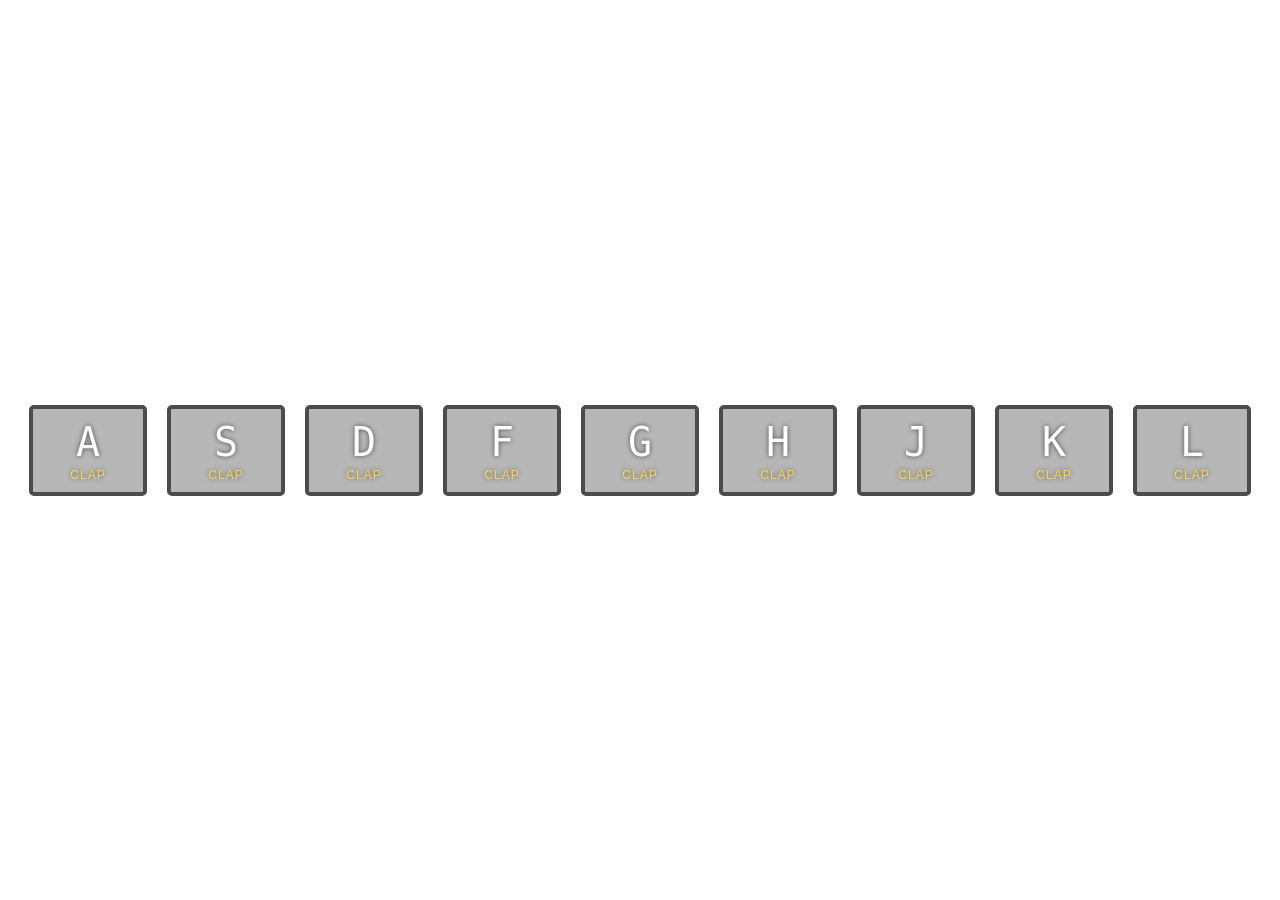
<file: drum-kit/index.html>
<!DOCTYPE html>
<html lang="en">
    <head>
        <meta charset="UTF-8">
        <title>JS Drum Kit</title>
        <link rel="stylesheet" href="style.css">
        <link rel="icon" href="https://fav.farm/🔥" />
    </head>
    <body>
        <div class="keys">
            <div data-key="65" class="key">
                <kbd>A</kbd>
                <span class="sound">clap</span>
            </div>
            <div data-key="83" class="key">
                <kbd>S</kbd>
                <span class="sound">clap</span>
            </div>
            <div data-key="68" class="key">
                <kbd>D</kbd>
                <span class="sound">clap</span>
            </div>
            <div data-key="70" class="key">
                <kbd>F</kbd>
                <span class="sound">clap</span>
            </div>
            <div data-key="71" class="key">
                <kbd>G</kbd>
                <span class="sound">clap</span>
            </div>
            <div data-key="72" class="key">
                <kbd>H</kbd>
                <span class="sound">clap</span>
            </div>
            <div data-key="74" class="key">
                <kbd>J</kbd>
                <span class="sound">clap</span>
            </div>
            <div data-key="75" class="key">
                <kbd>K</kbd>
                <span class="sound">clap</span>
            </div>
            <div data-key="76" class="key">
                <kbd>L</kbd>
                <span class="sound">clap</span>
            </div>
        </div>
        <audio data-key="65" src="sounds/clap.wav"></audio>
        <audio data-key="83" src="sounds/hihat.wav"></audio>
        <audio data-key="68" src="sounds/kick.wav"></audio>
        <audio data-key="70" src="sounds/openhat.wav"></audio>
        <audio data-key="71" src="sounds/boom.wav"></audio>
        <audio data-key="72" src="sounds/ride.wav"></audio>
        <audio data-key="74" src="sounds/snare.wav"></audio>
        <audio data-key="75" src="sounds/tom.wav"></audio>
        <audio data-key="76" src="sounds/tink.wav"></audio>
        <script>
            const keys = document.querySelectorAll(".key");
            keys.forEach(k => k.addEventListener('transitionend', function(e) {
                if(e.propertyName !== "transform") return;
                this.classList.remove('playing')

            }))
            window.addEventListener("keydown", function(e) {
                const audio = document.querySelector(`audio[data-key="${e.keyCode}"]`);
                const key = document.querySelector(`.key[data-key="${e.keyCode}"]`);
                if (!audio) return;
                audio.currentTime = 0;
                audio.play();
                key.classList.add('playing');
            })
        </script>
    </body>
</html>
</file>
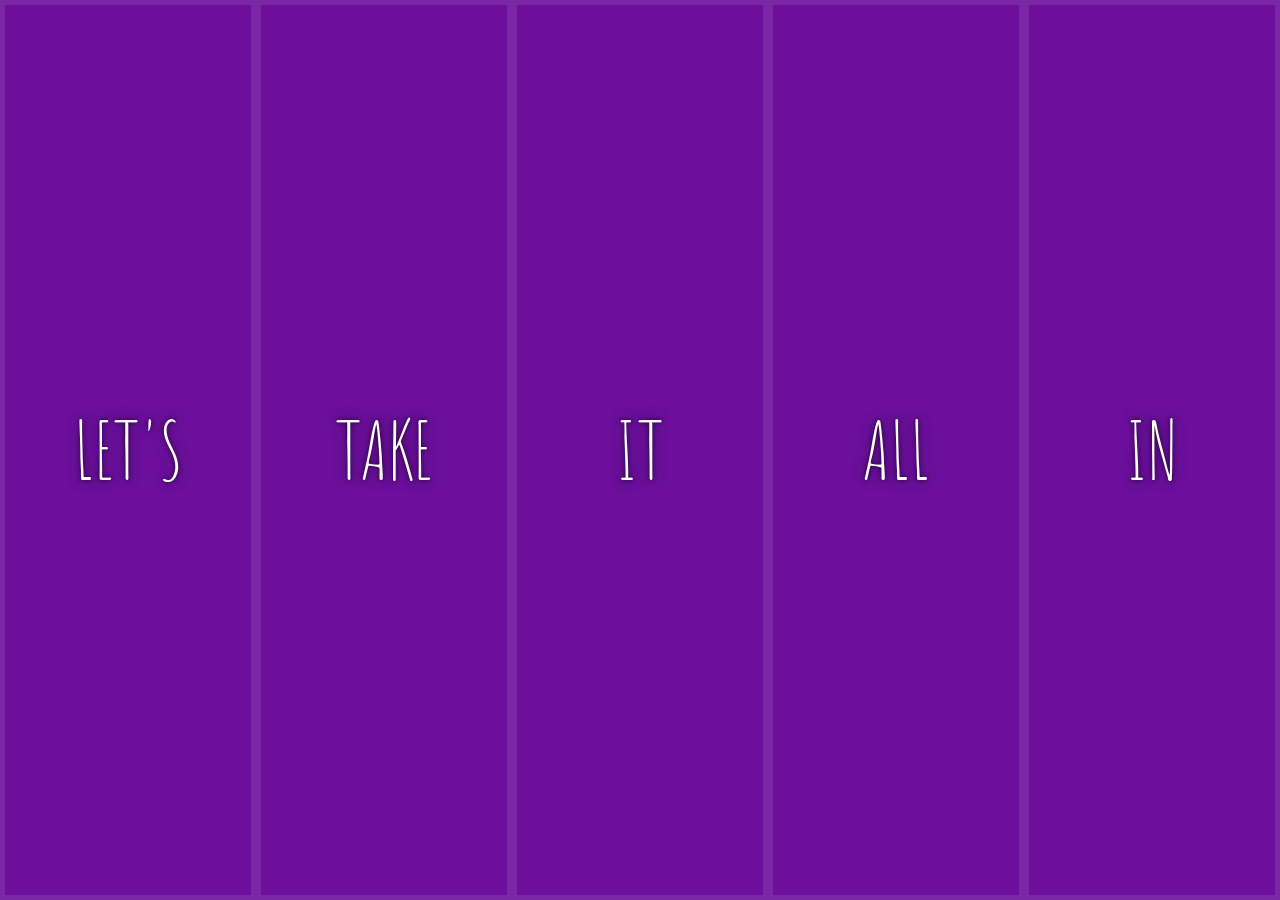
<file: flex-panel-gallery/index.html>
<!DOCTYPE html>
<html lang="en">
<head>
  <meta charset="UTF-8">
  <title>Flex Panels 💪</title>
  <link href='https://fonts.googleapis.com/css?family=Amatic+SC' rel='stylesheet' type='text/css'>
  <link rel="icon" href="https://fav.farm/🔥" />
</head>
<body>
  <style>
    html {
      box-sizing: border-box;
      background: #ffc600;
      font-family: 'helvetica neue';
      font-size: 20px;
      font-weight: 200;
    }

    body {
      margin: 0;
    }

    *, *:before, *:after {
      box-sizing: inherit;
    }

    .panels {
      min-height: 100vh;
      overflow: hidden;
      display: flex;
    }

    .panel {
      background: #6B0F9C;
      box-shadow: inset 0 0 0 5px rgba(255,255,255,0.1);
      color: white;
      text-align: center;
      align-items: center;
      /* Safari transitionend event.propertyName === flex */
      /* Chrome + FF transitionend event.propertyName === flex-grow */
      transition:
        font-size 0.7s cubic-bezier(0.61,-0.19, 0.7,-0.11),
        flex 0.7s cubic-bezier(0.61,-0.19, 0.7,-0.11),
        background 0.2s;
      font-size: 20px;
      background-size: cover;
      background-position: center;
      flex: 1;
      justify-content: center;
      align-items: center;
      display: flex;
      flex-direction: column;
    }

    .panel1 { background-image:url(https://ix-marketing.imgix.net/website/imgix-demo-format-base.png); }
    .panel2 { background-image:url(https://ix-marketing.imgix.net/website/imgix-demo-responsive-base.png); }
    .panel3 { background-image:url(https://images.unsplash.com/photo-1465188162913-8fb5709d6d57?ixlib=rb-0.3.5&q=80&fm=jpg&crop=faces&cs=tinysrgb&w=1500&h=1500&fit=crop&s=967e8a713a4e395260793fc8c802901d); }
    .panel4 { background-image:url(https://ix-marketing.imgix.net/website/imgix-demo-compression-base.png?q=75&auto=format); }
    .panel5 { background-image:url(https://ix-marketing.imgix.net/global.jpg?auto=format,compress&w=1446); }

    /* Flex Children */
    .panel > * {
      margin: 0;
      width: 100%;
      transition: transform 0.5s;
      flex: 1 0 auto;
      display: flex;
      justify-content: center;
      align-items: center;
    }

    .panel > *:first-child {
        transform: translateY(-100%);
    }
    .panel.open-active > *:first-child {
        transform: translateY(0);
    }
    .panel > *:last-child {
        transform: translateY(100%);
    }
    .panel.open-active > *:last-child {
        transform: translateY(0%);
    }

    .panel p {
      text-transform: uppercase;
      font-family: 'Amatic SC', cursive;
      text-shadow: 0 0 4px rgba(0, 0, 0, 0.72), 0 0 14px rgba(0, 0, 0, 0.45);
      font-size: 2em;
    }

    .panel p:nth-child(2) {
      font-size: 4em;
    }

    .panel.open {
      font-size: 40px;
      flex: 5;
    }
  </style>

  <div class="panels">
    <div class="panel panel1">
      <p>Hey</p>
      <p>Let's</p>
      <p>Dance</p>
    </div>
    <div class="panel panel2">
      <p>Give</p>
      <p>Take</p>
      <p>Receive</p>
    </div>
    <div class="panel panel3">
      <p>Experience</p>
      <p>It</p>
      <p>Today</p>
    </div>
    <div class="panel panel4">
      <p>Give</p>
      <p>All</p>
      <p>You can</p>
    </div>
    <div class="panel panel5">
      <p>Life</p>
      <p>In</p>
      <p>Motion</p>
    </div>
  </div>
  <script>
    const panelList = document.querySelectorAll('.panel');

    function toggleOpen() {
        this.classList.toggle('open');
    }
    function toggleActive(e) {
        if (e.propertyName.includes('flex')) {
            this.classList.toggle('open-active');
        }
    }

    panelList.forEach(panel => panel.addEventListener('click', toggleOpen));
    panelList.forEach(panel => panel.addEventListener('transitionend', toggleActive));
  </script>
</body>
</html>
</file>
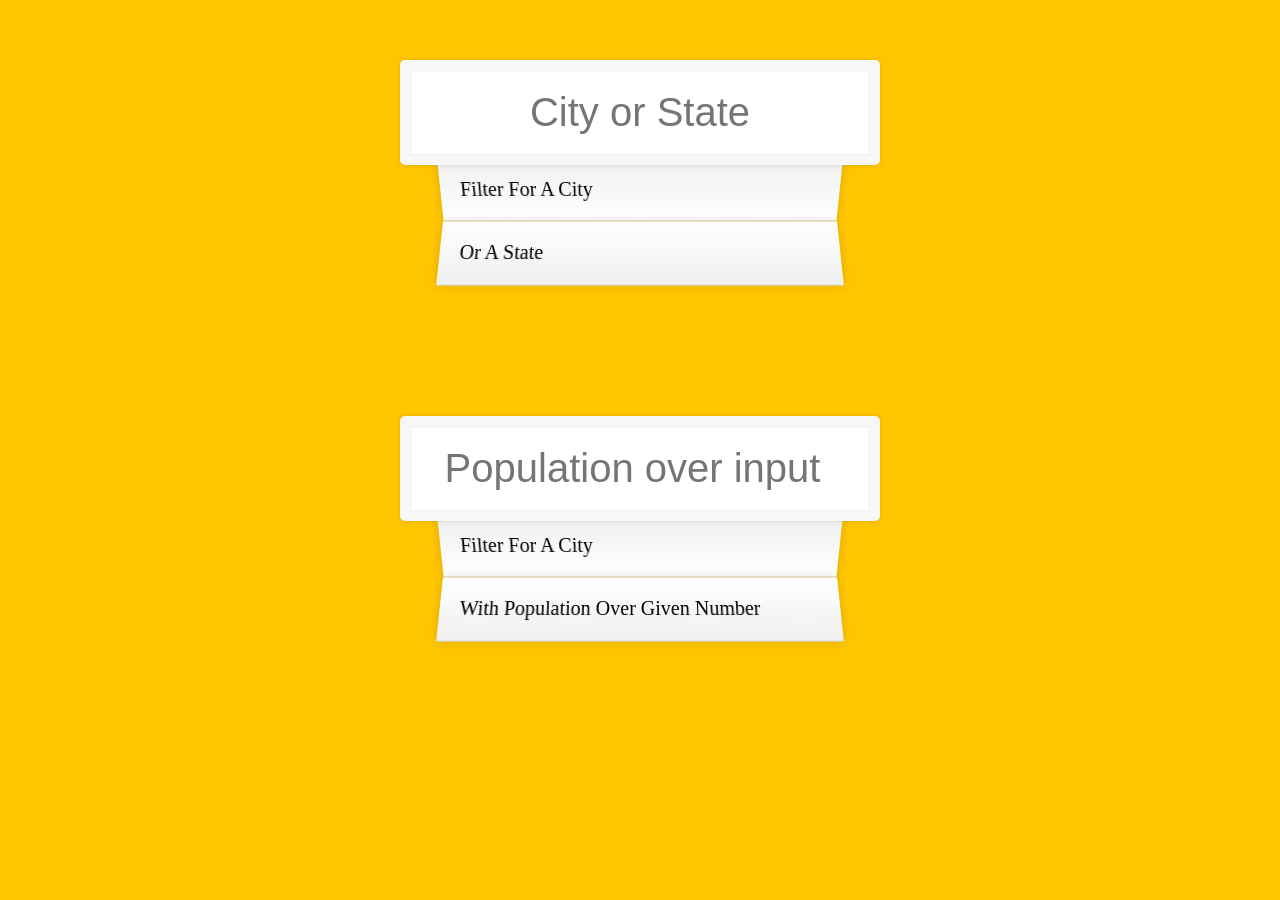
<file: geo-growth-population/index.html>
<!DOCTYPE html>
<html lang="en">
<head>
  <meta charset="UTF-8">
  <title>Type Ahead 👀</title>
  <link rel="stylesheet" href="style.css">
  <link rel="icon" href="https://fav.farm/🔥" />
</head>
<body>
  <form class="search-form">
    <input type="text" id="input-name" class="search" placeholder="City or State">
    <ul class="suggestions">
      <li>Filter for a city</li>
      <li>or a state</li>
    </ul>
  </form>
  <br/>
  <form class="search-form">
    <input type="number" id="input-population" class="search" placeholder="Population over input">
    <ul class="suggestions">
      <li>Filter for a city</li>
      <li>with population over given number</li>
    </ul>
  </form>
<script>
    const endpoint = 'https://gist.githubusercontent.com/Miserlou/c5cd8364bf9b2420bb29/raw/2bf258763cdddd704f8ffd3ea9a3e81d25e2c6f6/cities.json';
    const cities = [];

    const fetchData = async () => {
        const res = await fetch(endpoint);
        const data = await res.json();
        return data;
    }

    const loadInitialData = async () => {
        const data = await fetchData();
        cities.push(...data);
    }

    document.addEventListener("DOMContentLoaded", loadInitialData);
    const searchInputByName = document.getElementById('input-name');
    const searchInputByPopulation = document.getElementById('input-population');
    const suggestions = document.querySelectorAll('.suggestions');

    const regexWord = (wordToMatch) => new RegExp(wordToMatch, 'gi');

    const findMatchesByName = (wordToMatch, cities) => {
      return cities.filter(place => {
        // here we need to figure out if the city or state matches what was searched
        const regex = regexWord(wordToMatch);
        return place.city.match(regex) || place.state.match(regex);
      });
    }

    const findMatchesByPopulation = (population, cities) => {
      return cities.filter(place => {
        // here we need to figure out if the city has population equal or higher than given population
        return place.population >= Number(population);
      });
    }

    const displayMatchesForCityStateNames = (e) => {
      const suggestion = suggestions[0];
      if (e.target.value === '') {
        suggestion.innerHTML = `
          <li>Filter for a city</li>
          <li>with population over given number</li>
        `;
        return;
      }
      const matchArray = findMatchesByName(e.target.value, cities);
      if (!matchArray.length) {
        suggestion.innerHTML = `
          <li>No results found!</li>
        `;
        return;
      }
      const citiesResultHTML = matchArray.map(place => {
        const regex = regexWord(e.target.value);
        const cityName = place.city.replace(regex, `<span class="hl">${e.target.value}</span>`);
        const stateName = place.state.replace(regex, `<span class="hl">${e.target.value}</span>`);
        return `
          <li>
            <span class="name">${cityName}, ${stateName}</span>
            <span class="population">${place.population}</span>
          </li>
        `;
      });
      suggestion.innerHTML = citiesResultHTML.join('');
    }

    const displayMatchesForPopulation = (e) => {
      const suggestion = suggestions[1];
      if (e.target.value === '') {
        suggestion.innerHTML = `
          <li>Filter for a city</li>
          <li>with population over given number</li>
        `;
        return;
      }
      const matchArray = findMatchesByPopulation(e.target.value, cities);
      if (!matchArray.length) {
        suggestion.innerHTML = `
          <li>No results found!</li>
        `;
        return;
      }
      const citiesResultHTML = matchArray.map(place => {
        return `
          <li>
            <span class="name">${place.city}, ${place.state}</span>
            <span class="hl">${place.population}</span>
          </li>
        `;
      });
      suggestion.innerHTML = citiesResultHTML.join('');
    }

    searchInputByName.addEventListener('change', displayMatchesForCityStateNames);
    searchInputByName.addEventListener('keyup', displayMatchesForCityStateNames);

    searchInputByPopulation.addEventListener('change', displayMatchesForPopulation);
    searchInputByPopulation.addEventListener('keyup', displayMatchesForPopulation);
</script>
</body>
</html>
</file>
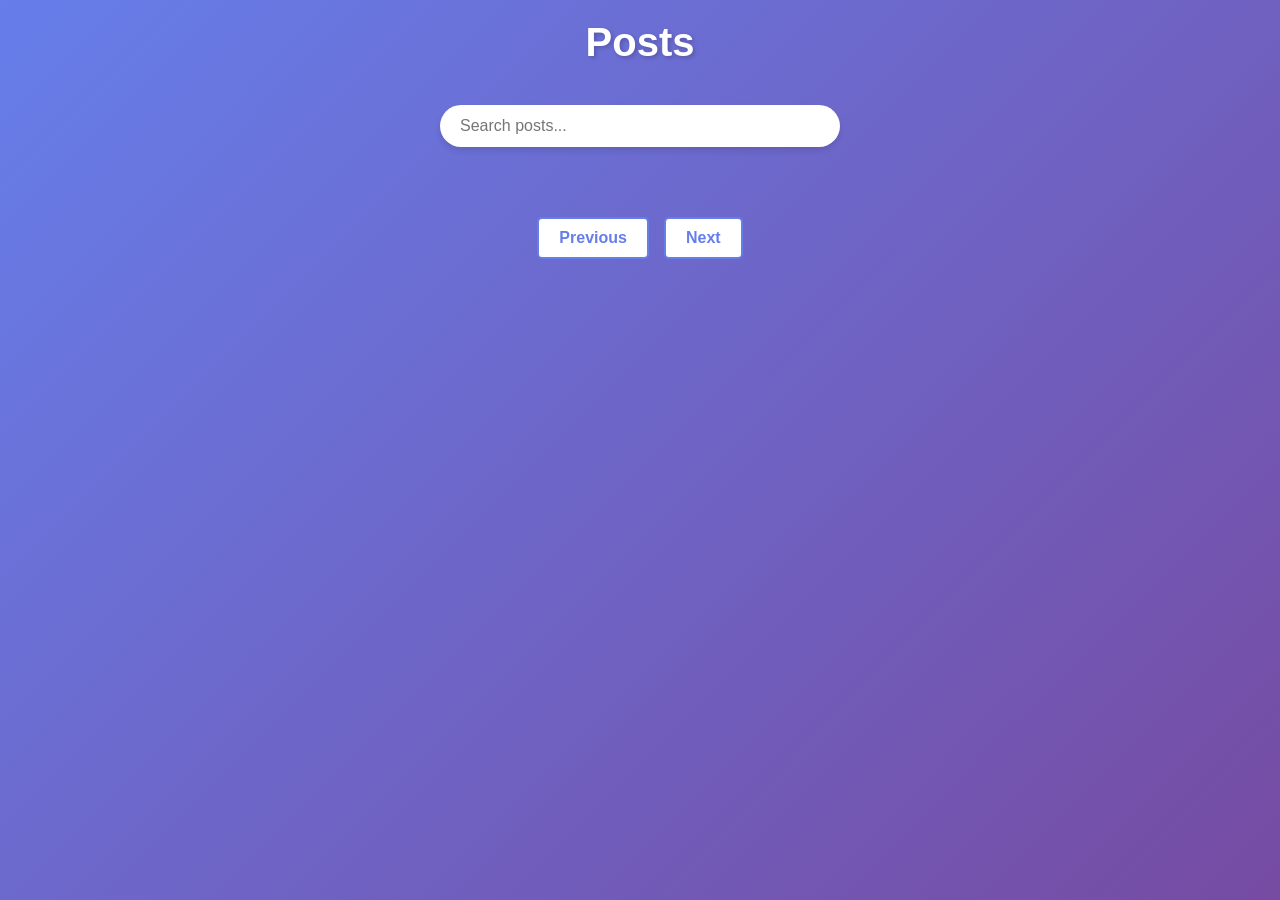
<file: global-search-js/index.html>
<!DOCTYPE html>
<html>
    <head>
        <link rel="stylesheet" href="./style.css">
    </head>
    <body>
        <div class="container">
            <div class="title-section">
                <h1 class="title">Posts</h1>
            </div>
            <div class="search">
                <input type="text" id="search-input" placeholder="Search posts...">
            </div>
            <div class="posts-section"></div>
            <div class="pagination-section">
                <ul class="pagination">
                    <li class="page-item prev"><a class="page-link" id="prev-btn" href="#">Previous</a></li>
                    <li class="page-item next"><a class="page-link" id="next-btn" href="#">Next</a></li>
                </ul>
            </div>
        </div>
    </body>
    <script src="./script.js"></script>
</html>
</file>
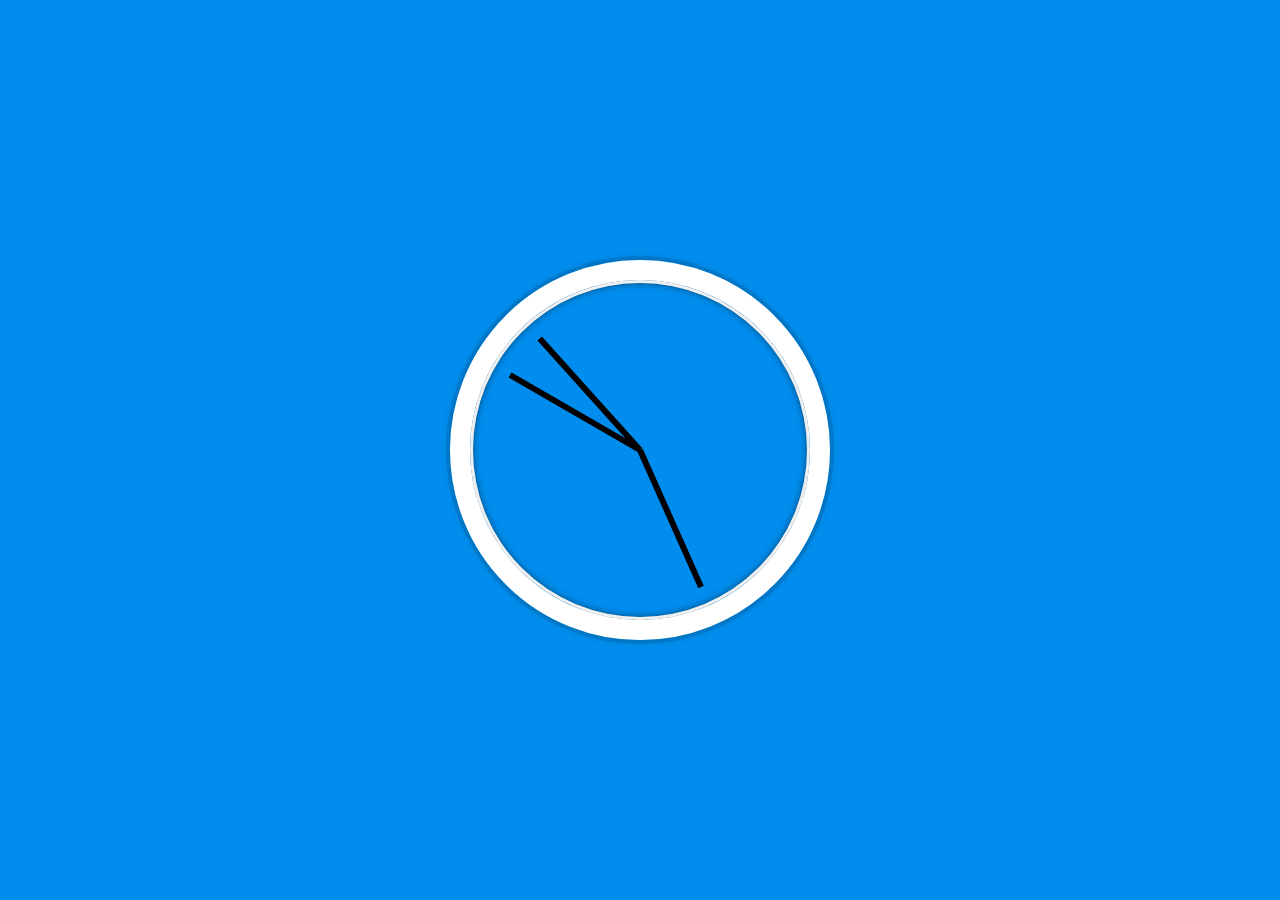
<file: js-clock/index.html>
<!DOCTYPE html>
<html lang="en">
<head>
  <meta charset="UTF-8">
  <title>JS + CSS Clock</title>
  <link rel="icon" href="https://fav.farm/🔥" />
</head>
<body>


    <div class="clock">
      <div class="clock-face">
        <div class="hand hour-hand"></div>
        <div class="hand min-hand"></div>
        <div class="hand second-hand"></div>
      </div>
    </div>


  <style>
    html {
      background: #018DED url(https://unsplash.it/1500/1000?image=881&blur=5);
      background-size: cover;
      font-family: 'helvetica neue';
      text-align: center;
      font-size: 10px;
    }

    body {
      margin: 0;
      font-size: 2rem;
      display: flex;
      flex: 1;
      min-height: 100vh;
      align-items: center;
    }

    .clock {
      width: 30rem;
      height: 30rem;
      border: 20px solid white;
      border-radius: 50%;
      margin: 50px auto;
      position: relative;
      padding: 2rem;
      box-shadow:
        0 0 0 4px rgba(0,0,0,0.1),
        inset 0 0 0 3px #EFEFEF,
        inset 0 0 10px black,
        0 0 10px rgba(0,0,0,0.2);
    }

    .clock-face {
      position: relative;
      width: 100%;
      height: 100%;
      transform: translateY(-3px); /* account for the height of the clock hands */
    }

    .hand {
      width: 50%;
      height: 6px;
      background: black;
      position: absolute;
      top: 50%;
      transform-origin: 100%;
      transition: all 0.05s;
      transition-timing-function: cubic-bezier(0.1, 2.7, 0.58, 1);
      transform: rotate(90deg);
    }

  </style>

  <script>
    const secondHand = document.querySelector('.second-hand');
    const minHand = document.querySelector('.min-hand');
    const hourHand = document.querySelector('.hour-hand');

    function setDate() {
        const now = new Date();
        // set seconds hand spinning
        const seconds = now.getSeconds();
        const secDeg = ((seconds/60)*360) + 90;
        secondHand.style.transform = `rotate(${secDeg}deg)`;

        // set minutes hand spinning
        const mins = now.getMinutes();
        const minDeg = ((mins/60)*360) + 90;
        minHand.style.transform = `rotate(${minDeg}deg)`;

        // set hours hand spinning
        const hours = now.getHours();
        const hoursDeg = ((hours/12)*360) + 90;
        hourHand.style.transform = `rotate(${hoursDeg}deg)`;
    }
    setInterval(setDate, 1000)
  </script>
</body>
</html>
</file>
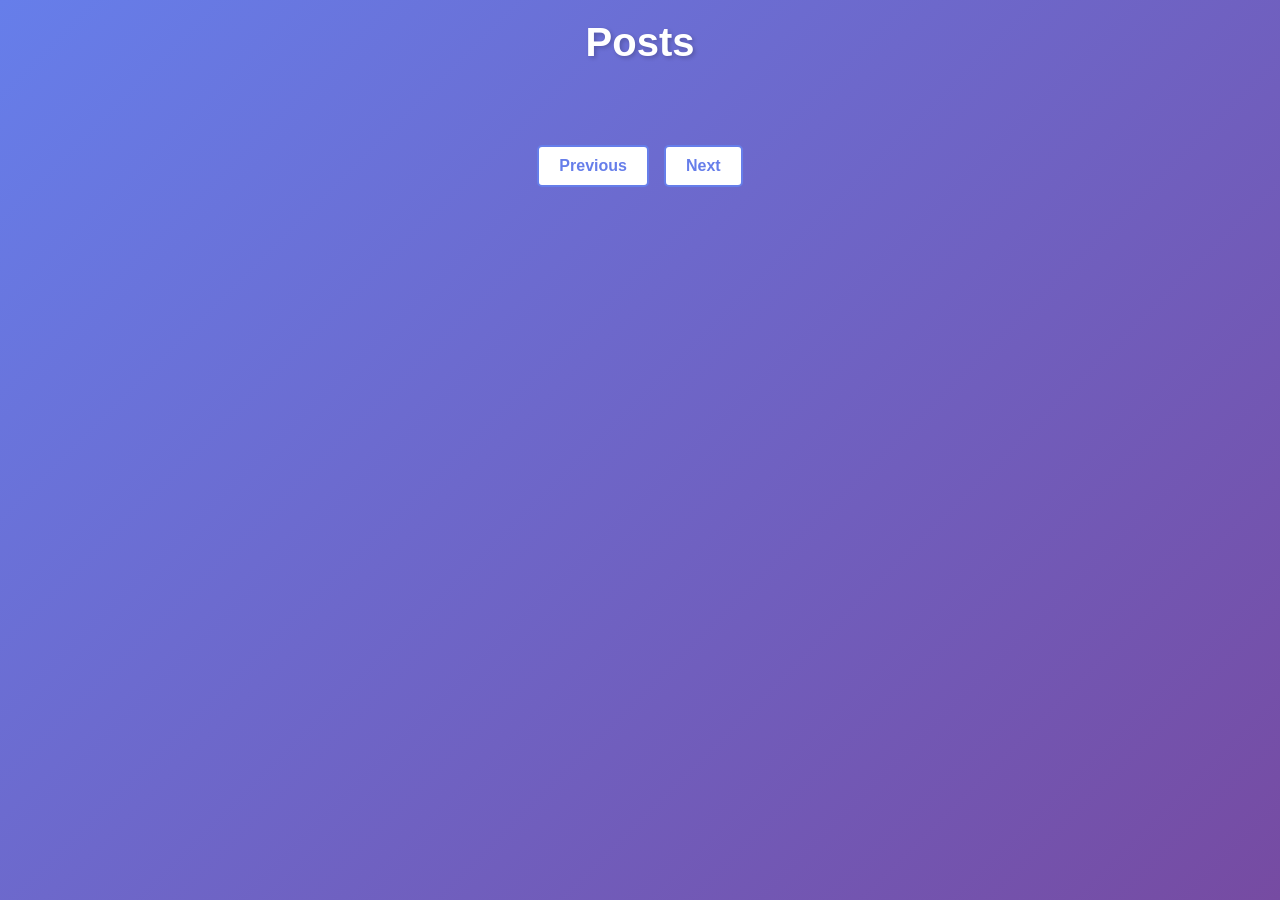
<file: pagination-fetch-button/index.html>
<!DOCTYPE html>
<html>
    <head>
        <link rel="stylesheet" href="./style.css">
    </head>
    <body>
        <div class="container">
            <div class="title-section">
                <h1 class="title">Posts</h1>
            </div>
            <div class="posts-section"></div>
            <div class="pagination-section">
                <ul class="pagination">
                    <li class="page-item prev"><a class="page-link" id="prev-btn" href="#">Previous</a></li>
                    <li class="page-item next"><a class="page-link" id="next-btn" href="#">Next</a></li>
                </ul>
            </div>
        </div>
    </body>
    <script src="./script.js"></script>
</html>
</file>
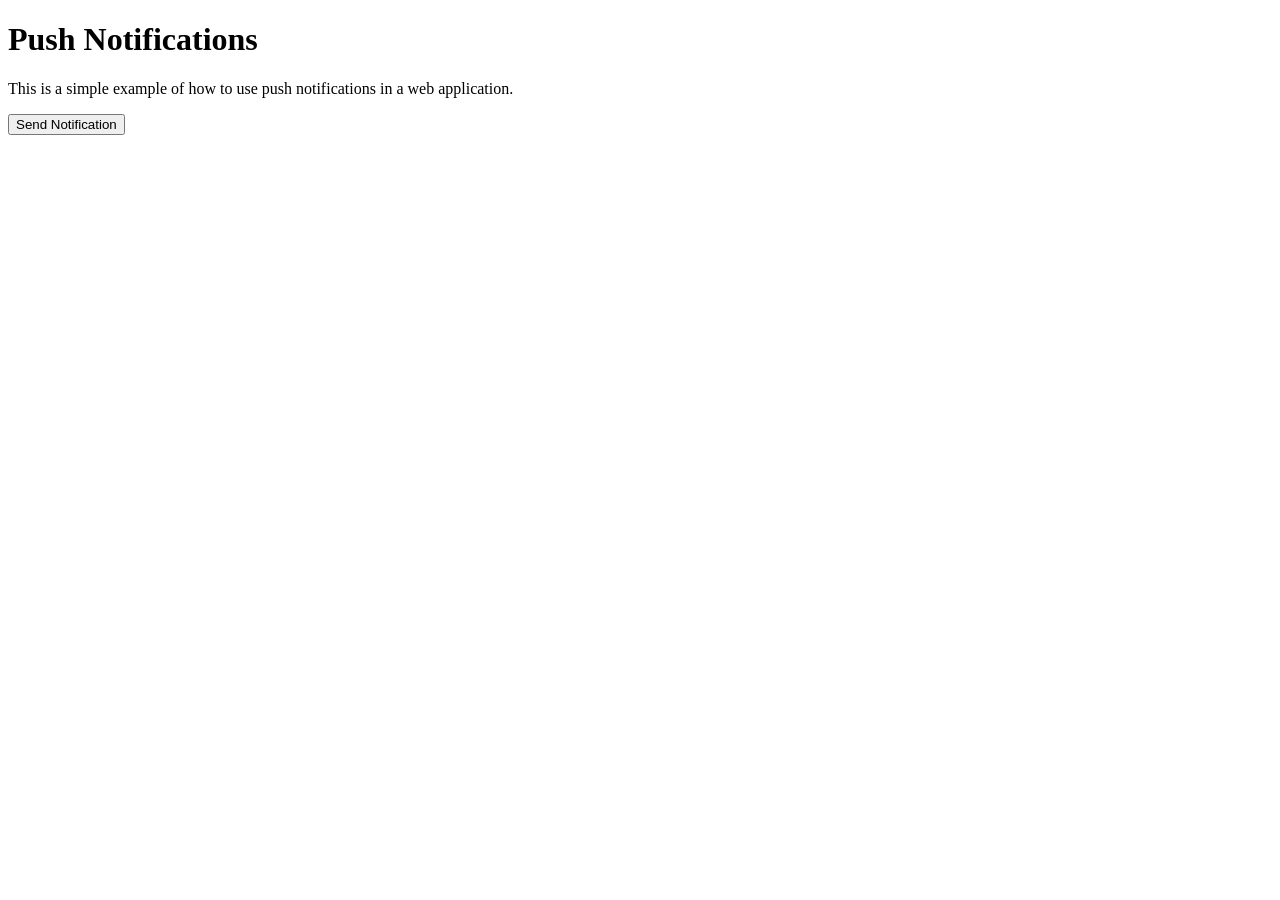
<file: push-notifications-local/index.html>
<!DOCTYPE html>
<html>
    <head>
    </head>
    <body>
        <div>
            <h1>Push Notifications</h1>
            <p>This is a simple example of how to use push notifications in a web application.</p>
            <button id="send-notif">Send Notification</button>
        </div>
    </body>
    <script src="./script.js"></script>
</html>
</file>
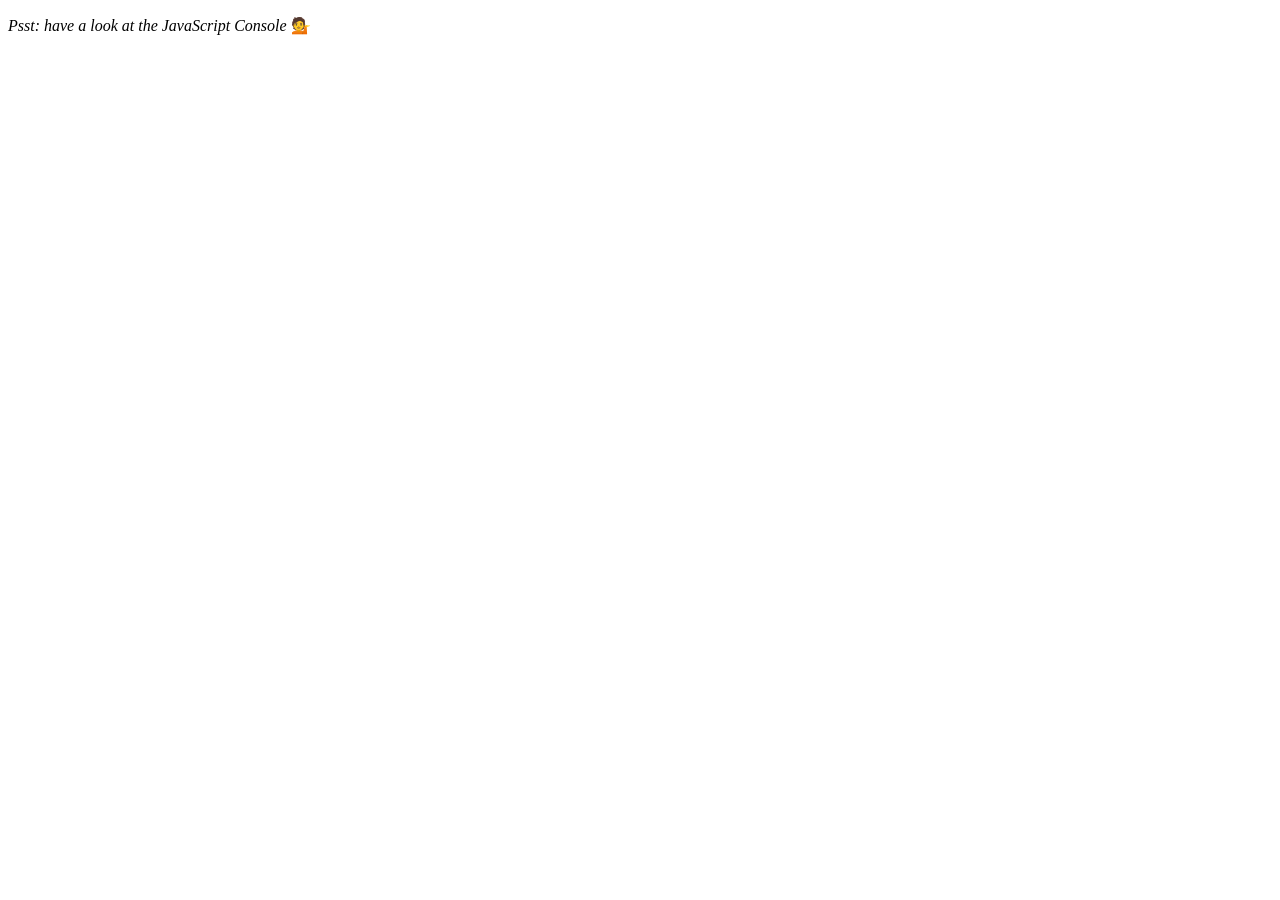
<file: array-cardio/day-1/index.html>
<!DOCTYPE html>
<html lang="en">
<head>
  <meta charset="UTF-8">
  <title>Array Cardio 💪</title>
  <link rel="icon" href="https://fav.farm/🔥" />
</head>
<body>
  <p><em>Psst: have a look at the JavaScript Console</em> 💁</p>
  <script>
    // Get your shorts on - this is an array workout!
    // ## Array Cardio Day 1

    // Some data we can work with

    const inventors = [
      { first: 'Albert', last: 'Einstein', year: 1879, passed: 1955 },
      { first: 'Isaac', last: 'Newton', year: 1643, passed: 1727 },
      { first: 'Galileo', last: 'Galilei', year: 1564, passed: 1642 },
      { first: 'Marie', last: 'Curie', year: 1867, passed: 1934 },
      { first: 'Johannes', last: 'Kepler', year: 1571, passed: 1630 },
      { first: 'Nicolaus', last: 'Copernicus', year: 1473, passed: 1543 },
      { first: 'Max', last: 'Planck', year: 1858, passed: 1947 },
      { first: 'Katherine', last: 'Blodgett', year: 1898, passed: 1979 },
      { first: 'Ada', last: 'Lovelace', year: 1815, passed: 1852 },
      { first: 'Sarah E.', last: 'Goode', year: 1855, passed: 1905 },
      { first: 'Lise', last: 'Meitner', year: 1878, passed: 1968 },
      { first: 'Hanna', last: 'Hammarström', year: 1829, passed: 1909 }
    ];

    const people = [
      'Bernhard, Sandra', 'Bethea, Erin', 'Becker, Carl', 'Bentsen, Lloyd', 'Beckett, Samuel', 'Blake, William', 'Berger, Ric', 'Beddoes, Mick', 'Beethoven, Ludwig',
      'Belloc, Hilaire', 'Begin, Menachem', 'Bellow, Saul', 'Benchley, Robert', 'Blair, Robert', 'Benenson, Peter', 'Benjamin, Walter', 'Berlin, Irving',
      'Benn, Tony', 'Benson, Leana', 'Bent, Silas', 'Berle, Milton', 'Berry, Halle', 'Biko, Steve', 'Beck, Glenn', 'Bergman, Ingmar', 'Black, Elk', 'Berio, Luciano',
      'Berne, Eric', 'Berra, Yogi', 'Berry, Wendell', 'Bevan, Aneurin', 'Ben-Gurion, David', 'Bevel, Ken', 'Biden, Joseph', 'Bennington, Chester', 'Bierce, Ambrose',
      'Billings, Josh', 'Birrell, Augustine', 'Blair, Tony', 'Beecher, Henry', 'Biondo, Frank'
    ];
    
    // Array.prototype.filter()
    // 1. Filter the list of inventors for those who were born in the 1500's
    // const _1500Born = inventors.filter(inv => inv.year > 1500 && inv.year < 1600)
    // _1500Born.map(born => console.log(born.first + ' ' + born.last + ': ' + born.year));

    // Array.prototype.map()
    // 2. Give us an array of the inventors first and last names
    // const inventorsList = inventors.map(inv => console.log(`${inv.first} ${inv.last}`))

    // Array.prototype.sort()
    // 3. Sort the inventors by birthdate, oldest to youngest
    // const sortedByBD = inventors.sort((a, b) => a.year - b.year);
    // sortedByBD.map(inv => console.log(inv.first + ' ' + inv.last + ': ' + inv.year))

    // Array.prototype.reduce()
    // 4. How many years did all the inventors live all together?
    // const sumOfLife = inventors.reduce((acc, curr) => {
    //     const lifeSpan = curr.passed - curr.year
    //     return acc + lifeSpan;
    // }, 0)

    // console.log(sumOfLife);

    // 5. Sort the inventors by years lived
    // const sortInvbyYearsLived = inventors.sort((a, b) => {
    //     const aLifeSpan = a.passed - a.year;
    //     const bLifeSpan = b.passed - b.year;
    //     return aLifeSpan - bLifeSpan;
    // })
    // sortInvbyYearsLived.map(inv => console.log(inv.first + ' ' + inv.last + ': ' + (inv.passed - inv.year)))

    // 6. create a list of Boulevards in Paris that contain 'de' anywhere in the name
    // https://en.wikipedia.org/wiki/Category:Boulevards_in_Paris


    // 7. sort Exercise
    // Sort the people alphabetically by last name
    // const sortedPeople = people.sort((a, b) => {
    //     const [aLast, aFirst] = a.split(', ');
    //     const [bLast, bFirst] = b.split(', ');
    //     return aLast > bLast ? 1 : -1;
    // });
    // console.log(sortedPeople);

    // 8. Reduce Exercise
    // Sum up the instances of each of these
    // const data = ['car', 'car', 'truck', 'truck', 'bike', 'walk', 'car', 'van', 'bike', 'walk', 'car', 'van', 'car', 'truck' ];
    // const instanceSum = data.reduce((acc, curr) => {
    //     if(acc[curr]) {
    //         acc[curr] = acc[curr] + 1;
    //     } else {
    //         acc[curr] = 1;
    //     }
    //     return acc;
    // }, {})
    // console.log(instanceSum)

  </script>
</body>
</html>
</file>
<file: drum-kit/style.css>
html {
  font-size: 10px;
}

body {
  margin: 0;
  padding: 0;
  font-family: sans-serif;
  background: url('https://wallpapercave.com/wp/n9aRS8D.jpg') bottom center;
  opacity: 0.7;
  background-size: cover;
}

.keys {
  display: flex;
  flex: 1;
  min-height: 100vh;
  align-items: center;
  justify-content: center;
  opacity: 1;
}

.key {
  border: .4rem solid black;
  border-radius: .5rem;
  margin: 1rem;
  font-size: 1.5rem;
  padding: 1rem .5rem;
  transition: all .07s ease;
  width: 10rem;
  text-align: center;
  color: white;
  background: rgba(0,0,0,0.4);
  text-shadow: 0 0 .5rem black;
}

.playing {
  transform: scale(1.1);
  border-color: #ffc600;
  box-shadow: 0 0 1rem #ffc600;
}

kbd {
  display: block;
  font-size: 4rem;
}

.sound {
  font-size: 1.2rem;
  text-transform: uppercase;
  letter-spacing: .1rem;
  color: #ffc600;
}
</file>
<file: geo-growth-population/style.css>
html {
  box-sizing: border-box;
  background: #ffc600;
  font-family: 'helvetica neue';
  font-size: 20px;
  font-weight: 200;
}

*, *:before, *:after {
  box-sizing: inherit;
}

input {
  width: 100%;
  padding: 20px;
}

.search-form {
  max-width: 400px;
  margin: 50px auto;
}

input.search {
  margin: 0;
  text-align: center;
  outline: 0;
  border: 10px solid #F7F7F7;
  width: 120%;
  left: -10%;
  position: relative;
  top: 10px;
  z-index: 2;
  border-radius: 5px;
  font-size: 40px;
  box-shadow: 0 0 5px rgba(0, 0, 0, 0.12), inset 0 0 2px rgba(0, 0, 0, 0.19);
}

.suggestions {
  margin: 0;
  padding: 0;
  position: relative;
  /*perspective: 20px;*/
}

.suggestions li {
  background: white;
  list-style: none;
  border-bottom: 1px solid #D8D8D8;
  box-shadow: 0 0 10px rgba(0, 0, 0, 0.14);
  margin: 0;
  padding: 20px;
  transition: background 0.2s;
  display: flex;
  justify-content: space-between;
  text-transform: capitalize;
}

.suggestions li:nth-child(even) {
  transform: perspective(100px) rotateX(3deg) translateY(2px) scale(1.001);
  background: linear-gradient(to bottom,  #ffffff 0%,#EFEFEF 100%);
}

.suggestions li:nth-child(odd) {
  transform: perspective(100px) rotateX(-3deg) translateY(3px);
  background: linear-gradient(to top,  #ffffff 0%,#EFEFEF 100%);
}

span.population {
  font-size: 15px;
}

.hl {
  background: #ffc600;
}
</file>
<file: global-search-js/style.css>
/* General Styles */
* {
    margin: 0;
    padding: 0;
    box-sizing: border-box;
}

body {
    font-family: 'Segoe UI', Tahoma, Geneva, Verdana, sans-serif;
    background: linear-gradient(135deg, #667eea 0%, #764ba2 100%);
    min-height: 100vh;
    padding: 20px;
}

.container {
    max-width: 1200px;
    margin: 0 auto;
}

/* Title Section */
.title-section {
    text-align: center;
    margin-bottom: 40px;
}

.title {
    color: white;
    font-size: 2.5rem;
    font-weight: 700;
    text-shadow: 2px 2px 4px rgba(0, 0, 0, 0.2);
}

/* Posts Grid Section */
.posts-section {
    display: grid;
    grid-template-columns: repeat(auto-fit, minmax(320px, 1fr));
    gap: 25px;
    margin-bottom: 40px;
}

/* Post Card Styles */
.post-card {
    background: white;
    border-radius: 10px;
    overflow: hidden;
    box-shadow: 0 4px 6px rgba(0, 0, 0, 0.1);
    transition: all 0.3s ease;
    display: flex;
    flex-direction: column;
    height: 100%;
}

.post-card:hover {
    transform: translateY(-8px);
    box-shadow: 0 12px 16px rgba(0, 0, 0, 0.15);
}

/* Post Card Header/Title */
.post-card-title {
    font-size: 1.3rem;
    font-weight: 600;
    color: #333;
    margin-bottom: 12px;
    flex-grow: 0;
}

/* Post Card Body */
.post-card-body {
    padding: 20px;
    flex: 1;
    display: flex;
    flex-direction: column;
}

/* Post Card Description */
.post-card-description {
    font-size: 0.95rem;
    color: #666;
    line-height: 1.6;
    margin-bottom: 15px;
    flex-grow: 1;
}

/* Post Card Link */
.post-card-link {
    display: inline-block;
    color: #667eea;
    text-decoration: none;
    font-weight: 600;
    font-size: 0.95rem;
    transition: all 0.3s ease;
    margin-top: auto;
}

.post-card-link:hover {
    color: #764ba2;
    text-decoration: underline;
}

/* Pagination Section */
.pagination-section {
    display: flex;
    justify-content: center;
    margin-top: 40px;
}

.pagination {
    list-style: none;
    display: flex;
    gap: 15px;
    align-items: center;
}

.page-item {
    margin: 0;
}

.page-link {
    display: inline-block;
    padding: 10px 20px;
    background-color: white;
    color: #667eea;
    text-decoration: none;
    border-radius: 5px;
    border: 2px solid #667eea;
    font-weight: 600;
    transition: all 0.3s ease;
    cursor: pointer;
}

.page-link:hover:not(.disabled) {
    background-color: #667eea;
    color: white;
    transform: scale(1.05);
}

.page-link.disabled {
    opacity: 0.5;
    cursor: not-allowed;
}

.search {
    text-align: center;
    margin-bottom: 30px;
}

#search-input {
    width: 100%;
    max-width: 400px;
    padding: 12px 20px;
    font-size: 1rem;
    border: none;
    border-radius: 30px;
    box-shadow: 0 4px 6px rgba(0, 0, 0, 0.1);
    transition: all 0.3s ease;
}


/* Responsive Design */
@media (max-width: 768px) {
    .posts-section {
        grid-template-columns: repeat(auto-fit, minmax(280px, 1fr));
        gap: 20px;
    }

    .title {
        font-size: 1.8rem;
    }

    .post-card-title {
        font-size: 1.1rem;
    }
}

@media (max-width: 480px) {
    .posts-section {
        grid-template-columns: 1fr;
        gap: 15px;
    }

    .title {
        font-size: 1.5rem;
    }

    .pagination {
        gap: 10px;
    }

    .page-link {
        padding: 8px 15px;
        font-size: 0.85rem;
    }
}
</file>
<file: pagination-fetch-button/style.css>
/* General Styles */
* {
    margin: 0;
    padding: 0;
    box-sizing: border-box;
}

body {
    font-family: 'Segoe UI', Tahoma, Geneva, Verdana, sans-serif;
    background: linear-gradient(135deg, #667eea 0%, #764ba2 100%);
    min-height: 100vh;
    padding: 20px;
}

.container {
    max-width: 1200px;
    margin: 0 auto;
}

/* Title Section */
.title-section {
    text-align: center;
    margin-bottom: 40px;
}

.title {
    color: white;
    font-size: 2.5rem;
    font-weight: 700;
    text-shadow: 2px 2px 4px rgba(0, 0, 0, 0.2);
}

/* Posts Grid Section */
.posts-section {
    display: grid;
    grid-template-columns: repeat(auto-fit, minmax(320px, 1fr));
    gap: 25px;
    margin-bottom: 40px;
}

/* Post Card Styles */
.post-card {
    background: white;
    border-radius: 10px;
    overflow: hidden;
    box-shadow: 0 4px 6px rgba(0, 0, 0, 0.1);
    transition: all 0.3s ease;
    display: flex;
    flex-direction: column;
    height: 100%;
}

.post-card:hover {
    transform: translateY(-8px);
    box-shadow: 0 12px 16px rgba(0, 0, 0, 0.15);
}

/* Post Card Header/Title */
.post-card-title {
    font-size: 1.3rem;
    font-weight: 600;
    color: #333;
    margin-bottom: 12px;
    flex-grow: 0;
}

/* Post Card Body */
.post-card-body {
    padding: 20px;
    flex: 1;
    display: flex;
    flex-direction: column;
}

/* Post Card Description */
.post-card-description {
    font-size: 0.95rem;
    color: #666;
    line-height: 1.6;
    margin-bottom: 15px;
    flex-grow: 1;
}

/* Post Card Link */
.post-card-link {
    display: inline-block;
    color: #667eea;
    text-decoration: none;
    font-weight: 600;
    font-size: 0.95rem;
    transition: all 0.3s ease;
    margin-top: auto;
}

.post-card-link:hover {
    color: #764ba2;
    text-decoration: underline;
}

/* Pagination Section */
.pagination-section {
    display: flex;
    justify-content: center;
    margin-top: 40px;
}

.pagination {
    list-style: none;
    display: flex;
    gap: 15px;
    align-items: center;
}

.page-item {
    margin: 0;
}

.page-link {
    display: inline-block;
    padding: 10px 20px;
    background-color: white;
    color: #667eea;
    text-decoration: none;
    border-radius: 5px;
    border: 2px solid #667eea;
    font-weight: 600;
    transition: all 0.3s ease;
    cursor: pointer;
}

.page-link:hover:not(.disabled) {
    background-color: #667eea;
    color: white;
    transform: scale(1.05);
}

.page-link.disabled {
    opacity: 0.5;
    cursor: not-allowed;
}


/* Responsive Design */
@media (max-width: 768px) {
    .posts-section {
        grid-template-columns: repeat(auto-fit, minmax(280px, 1fr));
        gap: 20px;
    }

    .title {
        font-size: 1.8rem;
    }

    .post-card-title {
        font-size: 1.1rem;
    }
}

@media (max-width: 480px) {
    .posts-section {
        grid-template-columns: 1fr;
        gap: 15px;
    }

    .title {
        font-size: 1.5rem;
    }

    .pagination {
        gap: 10px;
    }

    .page-link {
        padding: 8px 15px;
        font-size: 0.85rem;
    }
}
</file>
